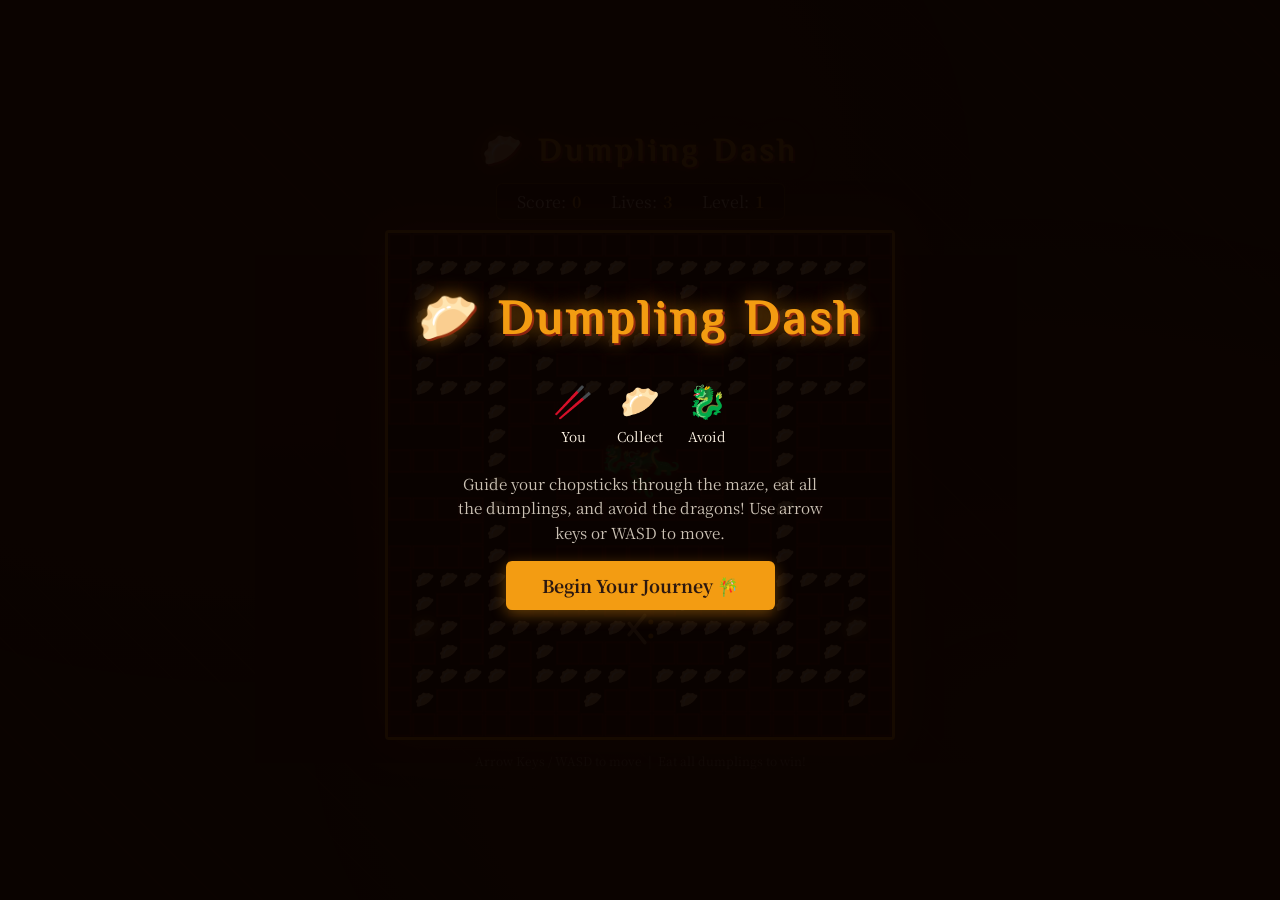
<file: ai.html>
<!DOCTYPE html>
<html lang="en">
<head>
<meta charset="UTF-8">
<meta name="viewport" content="width=device-width, initial-scale=1.0">
<title>🥟 Dumpling Dash</title>
<style>
  @import url('https://fonts.googleapis.com/css2?family=Noto+Serif+SC:wght@400;700&family=ZCOOL+XiaoWei&display=swap');

  :root {
    --red: #c0392b;
    --gold: #f39c12;
    --dark-red: #7b1010;
    --bg: #1a0a00;
    --paper: #fdf3e3;
    --ink: #2c1810;
    --jade: #00a86b;
    --sky: #87ceeb;
  }

  * { margin: 0; padding: 0; box-sizing: border-box; }

  body {
    background: var(--bg);
    display: flex;
    flex-direction: column;
    align-items: center;
    justify-content: center;
    min-height: 100vh;
    font-family: 'Noto Serif SC', serif;
    overflow: hidden;
    position: relative;
  }

  /* Decorative background lanterns */
  .bg-pattern {
    position: fixed;
    top: 0; left: 0; right: 0; bottom: 0;
    background:
      radial-gradient(ellipse at 20% 20%, rgba(180,30,30,0.15) 0%, transparent 50%),
      radial-gradient(ellipse at 80% 80%, rgba(180,100,0,0.12) 0%, transparent 50%),
      repeating-linear-gradient(45deg, transparent, transparent 30px, rgba(255,200,0,0.02) 30px, rgba(255,200,0,0.02) 31px);
    pointer-events: none;
    z-index: 0;
  }

  #gameWrapper {
    position: relative;
    z-index: 1;
    display: flex;
    flex-direction: column;
    align-items: center;
    gap: 10px;
  }

  h1 {
    font-family: 'ZCOOL XiaoWei', serif;
    color: var(--gold);
    font-size: 2rem;
    text-shadow: 0 0 20px rgba(243,156,18,0.6), 2px 2px 0 var(--dark-red);
    letter-spacing: 4px;
    margin-bottom: 4px;
  }

  #hud {
    display: flex;
    gap: 30px;
    color: var(--paper);
    font-size: 1rem;
    background: rgba(0,0,0,0.4);
    border: 1px solid rgba(243,156,18,0.3);
    border-radius: 6px;
    padding: 6px 20px;
  }
  #hud span { color: var(--gold); font-weight: bold; margin-left: 6px; }

  canvas {
    border: 3px solid var(--gold);
    border-radius: 4px;
    box-shadow: 0 0 40px rgba(192,57,43,0.5), inset 0 0 20px rgba(0,0,0,0.5);
    display: block;
    background: #0d0500;
  }

  #controls {
    color: rgba(253,243,227,0.5);
    font-size: 0.75rem;
    text-align: center;
    margin-top: 2px;
  }

  /* Overlay screens */
  #overlay {
    position: fixed;
    top: 0; left: 0; right: 0; bottom: 0;
    display: flex;
    flex-direction: column;
    align-items: center;
    justify-content: center;
    z-index: 100;
    pointer-events: none;
    opacity: 0;
    transition: opacity 0.5s;
  }
  #overlay.show { opacity: 1; pointer-events: all; }

  #overlay.win { background: rgba(0,30,20,0.92); }
  #overlay.lose { background: rgba(10,10,30,0.92); }

  .overlay-title {
    font-family: 'ZCOOL XiaoWei', serif;
    font-size: 3rem;
    text-align: center;
    margin-bottom: 20px;
    filter: drop-shadow(0 0 20px currentColor);
  }
  .overlay-sub {
    font-size: 1.1rem;
    color: rgba(255,255,255,0.7);
    margin-bottom: 30px;
    text-align: center;
  }
  .restart-btn {
    background: var(--gold);
    color: var(--ink);
    border: none;
    border-radius: 6px;
    padding: 12px 36px;
    font-size: 1.1rem;
    font-family: 'Noto Serif SC', serif;
    font-weight: 700;
    cursor: pointer;
    box-shadow: 0 4px 15px rgba(243,156,18,0.4);
    transition: transform 0.1s, box-shadow 0.1s;
  }
  .restart-btn:hover { transform: scale(1.05); box-shadow: 0 6px 25px rgba(243,156,18,0.6); }

  /* Confetti */
  .confetti-piece {
    position: fixed;
    width: 12px; height: 12px;
    border-radius: 2px;
    pointer-events: none;
    z-index: 101;
    animation: confettiFall linear forwards;
  }
  @keyframes confettiFall {
    0% { transform: translateY(-20px) rotate(0deg); opacity: 1; }
    100% { transform: translateY(110vh) rotate(720deg); opacity: 0.2; }
  }

  /* Rain */
  .raindrop {
    position: fixed;
    width: 2px;
    border-radius: 2px;
    pointer-events: none;
    z-index: 101;
    background: linear-gradient(to bottom, transparent, rgba(150,200,255,0.8));
    animation: rainFall linear infinite;
  }
  @keyframes rainFall {
    0% { transform: translateY(-20px); opacity: 0.7; }
    100% { transform: translateY(110vh); opacity: 0.3; }
  }

  /* Clouds */
  .cloud {
    position: fixed;
    z-index: 102;
    pointer-events: none;
    font-size: 4rem;
    animation: cloudDrift linear forwards;
    opacity: 0.85;
  }
  @keyframes cloudDrift {
    0% { transform: translateX(-200px); opacity: 0; }
    10% { opacity: 0.85; }
    90% { opacity: 0.85; }
    100% { transform: translateX(110vw); opacity: 0; }
  }

  #startScreen {
    position: fixed;
    top: 0; left: 0; right: 0; bottom: 0;
    background: rgba(10,3,0,0.95);
    z-index: 200;
    display: flex;
    flex-direction: column;
    align-items: center;
    justify-content: center;
    gap: 16px;
    transition: opacity 0.5s;
  }
  #startScreen h1 { font-size: 3rem; }
  #startScreen p { color: var(--paper); opacity: 0.8; text-align: center; max-width: 380px; font-size: 0.95rem; line-height: 1.6; }
  .legend { display: flex; gap: 24px; margin: 10px 0; }
  .legend-item { display: flex; flex-direction: column; align-items: center; gap: 4px; color: var(--paper); font-size: 0.85rem; }
  .legend-item span.icon { font-size: 2rem; }
</style>
</head>
<body>
<div class="bg-pattern"></div>

<!-- Start Screen -->
<div id="startScreen">
  <h1>🥟 Dumpling Dash</h1>
  <div class="legend">
    <div class="legend-item"><span class="icon">🥢</span>You</div>
    <div class="legend-item"><span class="icon">🥟</span>Collect</div>
    <div class="legend-item"><span class="icon">🐉</span>Avoid</div>
  </div>
  <p>Guide your chopsticks through the maze, eat all the dumplings, and avoid the dragons! Use arrow keys or WASD to move.</p>
  <button class="restart-btn" onclick="startGame()">Begin Your Journey 🎋</button>
</div>

<!-- Game -->
<div id="gameWrapper">
  <h1>🥟 Dumpling Dash</h1>
  <div id="hud">
    <div>Score:<span id="scoreVal">0</span></div>
    <div>Lives:<span id="livesVal">3</span></div>
    <div>Level:<span id="levelVal">1</span></div>
  </div>
  <canvas id="gameCanvas"></canvas>
  <div id="controls">Arrow Keys / WASD to move &nbsp;|&nbsp; Eat all dumplings to win!</div>
</div>

<!-- Win/Lose Overlay -->
<div id="overlay">
  <div class="overlay-title" id="overlayTitle"></div>
  <div class="overlay-sub" id="overlaySub"></div>
  <button class="restart-btn" id="restartBtn">Play Again 🎋</button>
</div>

<script>
// ===================== GAME SETUP =====================
const canvas = document.getElementById('gameCanvas');
const ctx = canvas.getContext('2d');

const CELL = 24;
const COLS = 21;
const ROWS = 21;

canvas.width = COLS * CELL;
canvas.height = ROWS * CELL;

// Maze: 1=wall, 0=dot, 2=empty(no dot), 3=power pellet
const BASE_MAZE = [
  [1,1,1,1,1,1,1,1,1,1,1,1,1,1,1,1,1,1,1,1,1],
  [1,0,0,0,0,0,0,0,0,0,1,0,0,0,0,0,0,0,0,0,1],
  [1,3,1,1,0,1,1,1,0,1,1,1,0,1,1,1,0,1,1,3,1],
  [1,0,1,1,0,1,1,1,0,1,1,1,0,1,1,1,0,1,1,0,1],
  [1,0,0,0,0,0,0,0,0,0,0,0,0,0,0,0,0,0,0,0,1],
  [1,0,1,1,0,1,0,1,1,1,1,1,1,1,0,1,0,1,1,0,1],
  [1,0,0,0,0,1,0,0,0,0,1,0,0,0,0,1,0,0,0,0,1],
  [1,1,1,1,0,1,1,1,2,2,1,2,2,1,1,1,0,1,1,1,1],
  [2,2,2,1,0,1,2,2,2,2,2,2,2,2,2,1,0,1,2,2,2],
  [1,1,1,1,0,1,2,1,1,2,2,2,1,1,2,1,0,1,1,1,1],
  [2,2,2,2,0,2,2,1,2,2,2,2,2,1,2,2,0,2,2,2,2],
  [1,1,1,1,0,1,2,1,1,1,1,1,1,1,2,1,0,1,1,1,1],
  [2,2,2,1,0,1,2,2,2,2,2,2,2,2,2,1,0,1,2,2,2],
  [1,1,1,1,0,1,2,1,1,1,1,1,1,1,2,1,0,1,1,1,1],
  [1,0,0,0,0,0,0,0,0,0,1,0,0,0,0,0,0,0,0,0,1],
  [1,0,1,1,0,1,1,1,0,1,1,1,0,1,1,1,0,1,1,0,1],
  [1,3,0,1,0,0,0,0,0,0,2,0,0,0,0,0,0,1,0,3,1],
  [1,1,0,1,0,1,0,1,1,1,1,1,1,1,0,1,0,1,0,1,1],
  [1,0,0,0,0,1,0,0,0,0,1,0,0,0,0,1,0,0,0,0,1],
  [1,0,1,1,1,1,1,1,0,1,1,1,0,1,1,1,1,1,1,0,1],
  [1,1,1,1,1,1,1,1,1,1,1,1,1,1,1,1,1,1,1,1,1],
];

let maze, score, lives, level, gameRunning, gameOver;
let player, ghosts, animFrame;
let powerMode = false, powerTimer = 0;
const POWER_DURATION = 300; // frames

// Emoji rendering helper
function drawEmoji(emoji, x, y, size) {
  ctx.save();
  ctx.font = `${size}px serif`;
  ctx.textAlign = 'center';
  ctx.textBaseline = 'middle';
  ctx.fillText(emoji, x, y);
  ctx.restore();
}

function initMaze() {
  maze = BASE_MAZE.map(row => [...row]);
}

function countDots() {
  let n = 0;
  for (let r = 0; r < ROWS; r++)
    for (let c = 0; c < COLS; c++)
      if (maze[r][c] === 0 || maze[r][c] === 3) n++;
  return n;
}

function initPlayer() {
  player = {
    col: 10, row: 16,
    dx: 0, dy: 0,
    nextDx: 0, nextDy: 0,
    moving: false,
    animFrame: 0,
    angle: 0
  };
}

const GHOST_COLORS = ['#e74c3c','#e67e22','#9b59b6','#1abc9c'];
const GHOST_EMOJIS = ['🐉','🐲','🦕','🦎'];

function initGhosts() {
  ghosts = [
    { col: 9, row: 9, dx: 1, dy: 0, color: GHOST_COLORS[0], emoji: '🐉', scared: false, scatterTimer: 0 },
    { col: 10, row: 9, dx: -1, dy: 0, color: GHOST_COLORS[1], emoji: '🐲', scared: false, scatterTimer: 60 },
    { col: 11, row: 9, dx: 0, dy: 1, color: GHOST_COLORS[2], emoji: '🦕', scared: false, scatterTimer: 120 },
    { col: 10, row: 10, dx: 0, dy: -1, color: GHOST_COLORS[3], emoji: '🦎', scared: false, scatterTimer: 180 },
  ];
}

function canMove(col, row, dc, dr) {
  const nc = col + dc, nr = row + dr;
  if (nr < 0 || nr >= ROWS || nc < 0 || nc >= COLS) {
    // tunnel wrap
    return true;
  }
  return maze[nr][nc] !== 1;
}

function wrapPos(col, row) {
  if (col < 0) col = COLS - 1;
  if (col >= COLS) col = 0;
  if (row < 0) row = ROWS - 1;
  if (row >= ROWS) row = 0;
  return { col, row };
}

// ===================== INPUT =====================
const keys = {};
document.addEventListener('keydown', e => {
  keys[e.key] = true;
  if (['ArrowUp','ArrowDown','ArrowLeft','ArrowRight'].includes(e.key)) e.preventDefault();
  // Queue direction
  if (!gameRunning) return;
  if (e.key === 'ArrowUp' || e.key === 'w' || e.key === 'W') { player.nextDx = 0; player.nextDy = -1; }
  if (e.key === 'ArrowDown' || e.key === 's' || e.key === 'S') { player.nextDx = 0; player.nextDy = 1; }
  if (e.key === 'ArrowLeft' || e.key === 'a' || e.key === 'A') { player.nextDx = -1; player.nextDy = 0; }
  if (e.key === 'ArrowRight' || e.key === 'd' || e.key === 'D') { player.nextDx = 1; player.nextDy = 0; }
});

// Mobile swipe
let touchStartX = 0, touchStartY = 0;
canvas.addEventListener('touchstart', e => { touchStartX = e.touches[0].clientX; touchStartY = e.touches[0].clientY; }, {passive:true});
canvas.addEventListener('touchend', e => {
  if (!gameRunning) return;
  const dx = e.changedTouches[0].clientX - touchStartX;
  const dy = e.changedTouches[0].clientY - touchStartY;
  if (Math.abs(dx) > Math.abs(dy)) {
    if (dx > 20) { player.nextDx = 1; player.nextDy = 0; }
    else if (dx < -20) { player.nextDx = -1; player.nextDy = 0; }
  } else {
    if (dy > 20) { player.nextDx = 0; player.nextDy = 1; }
    else if (dy < -20) { player.nextDx = 0; player.nextDy = -1; }
  }
}, {passive:true});

// ===================== GAME LOGIC =====================
let tickCounter = 0;
const PLAYER_SPEED = 4; // frames per cell
const GHOST_SPEED = 5;

function updatePlayer() {
  if (tickCounter % PLAYER_SPEED !== 0) return;

  // Try queued direction
  if (canMove(player.col, player.row, player.nextDx, player.nextDy)) {
    player.dx = player.nextDx;
    player.dy = player.nextDy;
  }
  // Move
  if (canMove(player.col, player.row, player.dx, player.dy)) {
    player.col += player.dx;
    player.row += player.dy;
    const w = wrapPos(player.col, player.row);
    player.col = w.col; player.row = w.row;
  }

  // Eat
  const cell = maze[player.row][player.col];
  if (cell === 0) {
    maze[player.row][player.col] = 2;
    score += 10;
  } else if (cell === 3) {
    maze[player.row][player.col] = 2;
    score += 50;
    powerMode = true;
    powerTimer = POWER_DURATION;
    ghosts.forEach(g => g.scared = true);
  }

  // Angle
  if (player.dx === 1) player.angle = 0;
  else if (player.dx === -1) player.angle = Math.PI;
  else if (player.dy === -1) player.angle = -Math.PI/2;
  else if (player.dy === 1) player.angle = Math.PI/2;

  player.animFrame = (player.animFrame + 1) % 8;

  updateHUD();
}

function updateGhosts() {
  if (tickCounter % GHOST_SPEED !== 0) return;
  const dirs = [{dc:1,dr:0},{dc:-1,dr:0},{dc:0,dr:1},{dc:0,dr:-1}];

  ghosts.forEach(g => {
    if (g.scared && !powerMode) g.scared = false;

    // Choose direction
    const possible = dirs.filter(d => {
      const nc = g.col + d.dc, nr = g.row + d.dr;
      if (nr < 0 || nr >= ROWS || nc < 0 || nc >= COLS) return false;
      if (maze[nr][nc] === 1) return false;
      // Don't reverse unless only option
      return true;
    });

    // Remove reverse unless only option
    const noReverse = possible.filter(d => !(d.dc === -g.dx && d.dr === -g.dy));
    const choices = noReverse.length > 0 ? noReverse : possible;

    if (choices.length === 0) return;

    let chosen;
    if (g.scared) {
      // Random when scared
      chosen = choices[Math.floor(Math.random() * choices.length)];
    } else if (Math.random() < 0.7) {
      // Chase player
      const target = { c: player.col, r: player.row };
      chosen = choices.reduce((best, d) => {
        const nc = g.col + d.dc, nr = g.row + d.dr;
        const dist = (nc - target.c)**2 + (nr - target.r)**2;
        const bd = (g.col + best.dc - target.c)**2 + (g.row + best.dr - target.r)**2;
        return dist < bd ? d : best;
      });
    } else {
      chosen = choices[Math.floor(Math.random() * choices.length)];
    }

    g.dx = chosen.dc; g.dy = chosen.dr;
    g.col += g.dx; g.row += g.dy;
    const w = wrapPos(g.col, g.row);
    g.col = w.col; g.row = w.row;
  });
}

function checkCollisions() {
  for (const g of ghosts) {
    if (g.col === player.col && g.row === player.row) {
      if (g.scared) {
        // Eat ghost
        g.col = 10; g.row = 10;
        g.scared = false;
        score += 200;
      } else {
        lives--;
        updateHUD();
        if (lives <= 0) {
          triggerLose();
          return;
        } else {
          // Reset positions
          initPlayer();
          initGhosts();
        }
      }
    }
  }
}

function checkWin() {
  if (countDots() === 0) {
    triggerWin();
  }
}

function updatePower() {
  if (powerMode) {
    powerTimer--;
    if (powerTimer <= 0) {
      powerMode = false;
      ghosts.forEach(g => g.scared = false);
    }
  }
}

// ===================== DRAW =====================
function drawMaze() {
  for (let r = 0; r < ROWS; r++) {
    for (let c = 0; c < COLS; c++) {
      const x = c * CELL, y = r * CELL;
      const cell = maze[r][c];

      if (cell === 1) {
        // Wall — ornate dark red with gold edge
        ctx.fillStyle = '#1a0000';
        ctx.fillRect(x, y, CELL, CELL);
        ctx.strokeStyle = '#6b1a1a';
        ctx.lineWidth = 1;
        ctx.strokeRect(x+1, y+1, CELL-2, CELL-2);
        // Inner glow line
        ctx.strokeStyle = 'rgba(192,57,43,0.4)';
        ctx.lineWidth = 0.5;
        ctx.strokeRect(x+2, y+2, CELL-4, CELL-4);
      } else if (cell === 0) {
        // Dot (dumpling)
        drawEmoji('🥟', x + CELL/2, y + CELL/2, CELL * 0.65);
      } else if (cell === 3) {
        // Power pellet — big dumpling with glow
        ctx.save();
        ctx.shadowColor = 'rgba(243,156,18,0.9)';
        ctx.shadowBlur = 12;
        const pulse = 0.75 + 0.25 * Math.sin(tickCounter * 0.1);
        drawEmoji('🥟', x + CELL/2, y + CELL/2, CELL * pulse);
        ctx.restore();
      }
    }
  }
}

function drawPlayer() {
  const x = player.col * CELL + CELL/2;
  const y = player.row * CELL + CELL/2;

  // Animate chopsticks "chewing"
  const chew = Math.sin(tickCounter * 0.4) * 0.15;

  ctx.save();
  ctx.translate(x, y);
  ctx.rotate(player.angle);

  // Draw chopsticks
  ctx.strokeStyle = '#c8a060';
  ctx.lineWidth = 3.5;
  ctx.lineCap = 'round';

  const spread = 8 + chew * 12;
  // Top chopstick
  ctx.save();
  ctx.rotate(-spread * 0.08);
  ctx.beginPath();
  ctx.moveTo(-CELL * 0.5, -2);
  ctx.lineTo(CELL * 0.5, -spread);
  ctx.stroke();
  ctx.restore();

  // Bottom chopstick
  ctx.save();
  ctx.rotate(spread * 0.08);
  ctx.beginPath();
  ctx.moveTo(-CELL * 0.5, 2);
  ctx.lineTo(CELL * 0.5, spread);
  ctx.stroke();
  ctx.restore();

  // Tip dots
  ctx.fillStyle = '#f39c12';
  ctx.beginPath(); ctx.arc(CELL*0.45, -spread + 1, 2.5, 0, Math.PI*2); ctx.fill();
  ctx.beginPath(); ctx.arc(CELL*0.45, spread - 1, 2.5, 0, Math.PI*2); ctx.fill();

  ctx.restore();
}

function drawGhosts() {
  ghosts.forEach((g, i) => {
    const x = g.col * CELL + CELL/2;
    const y = g.row * CELL + CELL/2;

    const bob = Math.sin(tickCounter * 0.15 + i) * 2;

    ctx.save();
    if (g.scared) {
      // Scared — blue tint flash
      const flash = powerTimer < 100 && Math.floor(tickCounter / 8) % 2 === 0;
      ctx.globalAlpha = flash ? 0.5 : 0.9;
      ctx.filter = 'hue-rotate(200deg) saturate(0.5)';
    }
    ctx.shadowColor = g.scared ? 'rgba(50,100,255,0.6)' : 'rgba(220,50,50,0.7)';
    ctx.shadowBlur = 10;
    drawEmoji(g.scared ? '😨' : g.emoji, x, y + bob, CELL * 1.1);
    ctx.restore();
  });
}

function draw() {
  ctx.clearRect(0, 0, canvas.width, canvas.height);

  // Background grid lines
  ctx.strokeStyle = 'rgba(60,20,10,0.3)';
  ctx.lineWidth = 0.5;
  for (let i = 0; i <= COLS; i++) {
    ctx.beginPath(); ctx.moveTo(i*CELL, 0); ctx.lineTo(i*CELL, canvas.height); ctx.stroke();
  }
  for (let i = 0; i <= ROWS; i++) {
    ctx.beginPath(); ctx.moveTo(0, i*CELL); ctx.lineTo(canvas.width, i*CELL); ctx.stroke();
  }

  drawMaze();
  drawGhosts();
  drawPlayer();
}

function updateHUD() {
  document.getElementById('scoreVal').textContent = score;
  document.getElementById('livesVal').textContent = '🥢'.repeat(lives);
  document.getElementById('levelVal').textContent = level;
}

// ===================== GAME LOOP =====================
function gameLoop() {
  if (!gameRunning) return;
  tickCounter++;
  updatePower();
  updatePlayer();
  updateGhosts();
  checkCollisions();
  if (gameRunning) checkWin();
  if (gameRunning) {
    draw();
    animFrame = requestAnimationFrame(gameLoop);
  }
}

function startGame() {
  document.getElementById('startScreen').style.opacity = '0';
  setTimeout(() => document.getElementById('startScreen').style.display = 'none', 500);
  resetGame();
}

function resetGame() {
  cancelAnimationFrame(animFrame);
  clearEffects();
  score = 0; lives = 3; level = 1;
  gameRunning = true; gameOver = false;
  tickCounter = 0; powerMode = false; powerTimer = 0;
  initMaze();
  initPlayer();
  initGhosts();
  updateHUD();
  hideOverlay();
  draw();
  animFrame = requestAnimationFrame(gameLoop);
}

// ===================== WIN / LOSE =====================
function triggerWin() {
  gameRunning = false;
  showOverlay('win', '🥟 You Win! 🥟', 'All dumplings eaten! The dragons flee in shame!');
  spawnConfetti();
  setTimeout(() => { resetGame(); }, 5000);
}

function triggerLose() {
  gameRunning = false;
  showOverlay('lose', '🐉 The Dragons Have Won', 'The chopsticks were no match for the ancient dragons...');
  spawnRain();
  spawnClouds();
  setTimeout(() => { resetGame(); }, 5000);
}

function showOverlay(type, title, sub) {
  const overlay = document.getElementById('overlay');
  overlay.className = 'show ' + type;
  document.getElementById('overlayTitle').textContent = title;
  document.getElementById('overlayTitle').style.color = type === 'win' ? '#f1c40f' : '#aaccff';
  document.getElementById('overlaySub').textContent = sub;
}

function hideOverlay() {
  const overlay = document.getElementById('overlay');
  overlay.className = '';
}

document.getElementById('restartBtn').addEventListener('click', resetGame);

// ===================== EFFECTS =====================
let effectEls = [];

function clearEffects() {
  effectEls.forEach(el => el.remove());
  effectEls = [];
}

function spawnConfetti() {
  const colors = ['#f1c40f','#e74c3c','#2ecc71','#e67e22','#9b59b6','#1abc9c','#ff69b4','#fff'];
  const symbols = ['🥟','✨','🎊','🎉','⭐','🌸'];
  for (let i = 0; i < 80; i++) {
    const el = document.createElement('div');
    el.classList.add('confetti-piece');
    // Random: colored square or emoji
    if (Math.random() > 0.4) {
      el.style.background = colors[Math.floor(Math.random() * colors.length)];
      el.style.width = (8 + Math.random() * 12) + 'px';
      el.style.height = (8 + Math.random() * 12) + 'px';
    } else {
      el.textContent = symbols[Math.floor(Math.random() * symbols.length)];
      el.style.background = 'none';
      el.style.fontSize = '1.2rem';
      el.style.width = 'auto'; el.style.height = 'auto';
    }
    el.style.left = (Math.random() * 100) + 'vw';
    el.style.top = '-30px';
    const dur = 2 + Math.random() * 3;
    el.style.animationDuration = dur + 's';
    el.style.animationDelay = (Math.random() * 1.5) + 's';
    document.body.appendChild(el);
    effectEls.push(el);
    setTimeout(() => el.remove(), (dur + 2) * 1000);
  }
}

function spawnRain() {
  for (let i = 0; i < 60; i++) {
    const drop = document.createElement('div');
    drop.classList.add('raindrop');
    drop.style.left = (Math.random() * 100) + 'vw';
    drop.style.top = '-20px';
    const h = 15 + Math.random() * 25;
    drop.style.height = h + 'px';
    const dur = 0.6 + Math.random() * 0.8;
    drop.style.animationDuration = dur + 's';
    drop.style.animationDelay = (Math.random() * 2) + 's';
    document.body.appendChild(drop);
    effectEls.push(drop);
  }
}

function spawnClouds() {
  const cloudEmojis = ['☁️','🌧️','⛈️','🌩️'];
  for (let i = 0; i < 6; i++) {
    const cloud = document.createElement('div');
    cloud.classList.add('cloud');
    cloud.textContent = cloudEmojis[Math.floor(Math.random() * cloudEmojis.length)];
    cloud.style.top = (5 + Math.random() * 30) + 'vh';
    cloud.style.left = '-200px';
    const dur = 6 + Math.random() * 6;
    cloud.style.animationDuration = dur + 's';
    cloud.style.animationDelay = (Math.random() * 3) + 's';
    document.body.appendChild(cloud);
    effectEls.push(cloud);
    setTimeout(() => cloud.remove(), (dur + 3) * 1000);
  }
}

// Initial draw
initMaze(); initPlayer(); initGhosts();
draw();
</script>
</body>
</html>
</file>
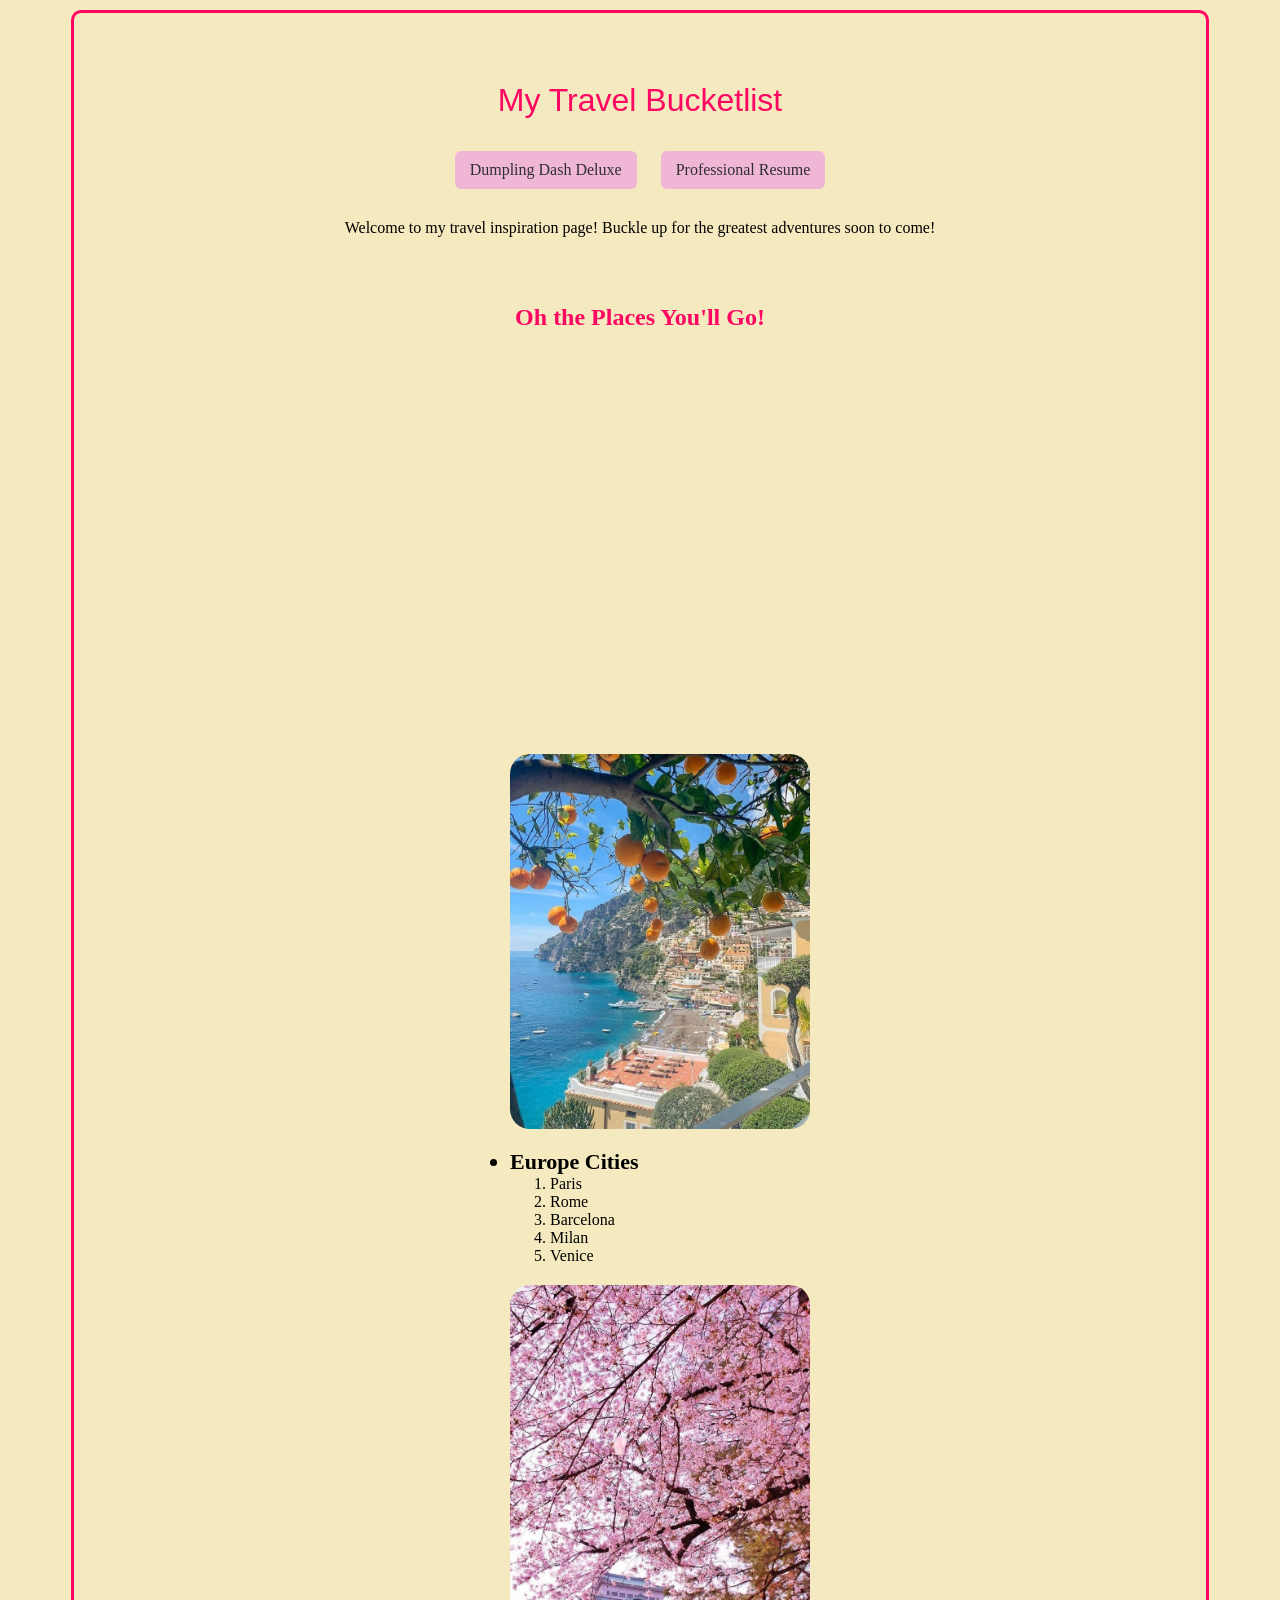
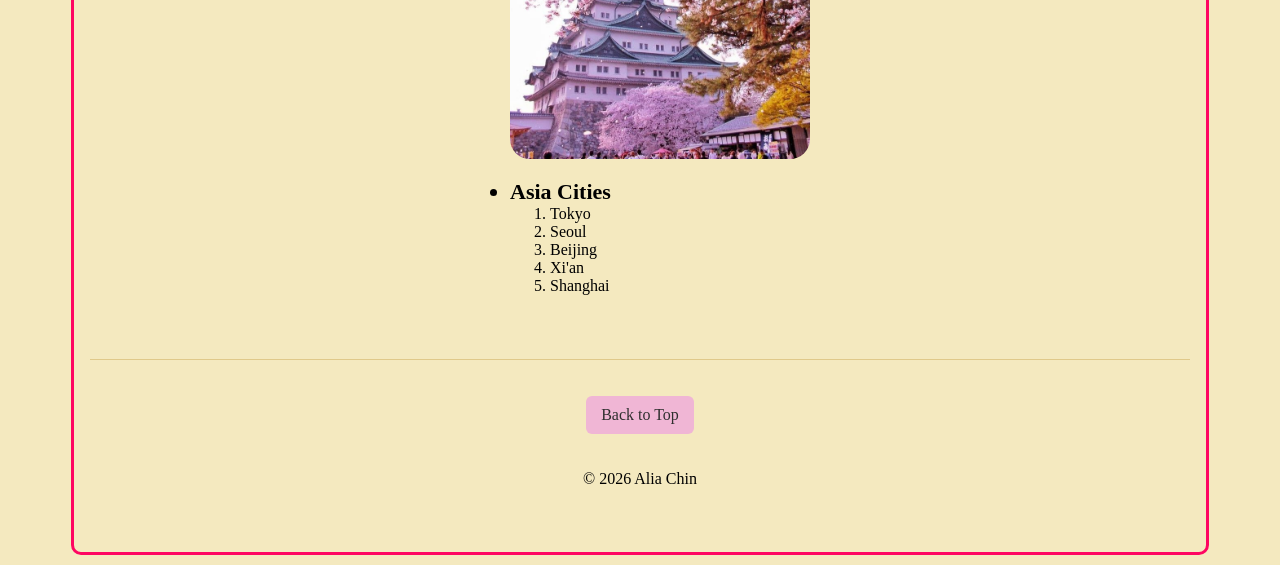
<file: fromscratch.html>
<!DOCTYPE html>
<html lang="en">
  <head>
    <link rel="stylesheet" href="css/MyScratchStyles.css">
    <meta charset="UTF-8">
    <meta name="viewport" content="width=device-width, initial-scale=1.0">
    <title>My Travel Bucketlist</title>
  </head>
  <body id="top">
    <div class="page-wrapper">

      <div class="header">
        <h1 class="heading">My Travel Bucketlist</h1>
        <nav>
          <a href="ai.html" target="_blank">Dumpling Dash Deluxe</a>
          <a href="index.html" target="_blank">Professional Resume</a>
        </nav>
        <p class="body-text">
          Welcome to my travel inspiration page!
          Buckle up for the greatest adventures soon to come!
        </p>
      </div>

      <div class="content-section">
        <h2 class="section-title">Oh the Places You'll Go!</h2>
      </div>

      <div class="video-section">
        <iframe width="560" height="315"
          src="https://www.youtube.com/embed/e2wm_VRROvA"
          title="YouTube video player"
          frameborder="0"
          allowfullscreen>
        </iframe>
      </div>

      <div class="tableau-section">
        <div style="display: flex; justify-content: center; width: 100%; max-width: 1000px; margin: 0 auto;">
          <div class='tableauPlaceholder' id='viz1776364046884' style='position: relative'>
            <noscript>
              <a href='#'>
                <img alt=' ' src='https://public.tableau.com/static/images/Tr/TravelSummaryDashboard/TravelSummary/1_rss.png' style='border: none' />
              </a>
            </noscript>
            <object class='tableauViz' style='display:none;'>
              <param name='host_url' value='https%3A%2F%2Fpublic.tableau.com%2F' />
              <param name='embed_code_version' value='3' />
              <param name='site_root' value='' />
              <param name='name' value='TravelSummaryDashboard&#47;TravelSummary' />
              <param name='tabs' value='no' />
              <param name='toolbar' value='yes' />
              <param name='static_image' value='https://public.tableau.com/static/images/Tr/TravelSummaryDashboard/TravelSummary/1.png' />
              <param name='animate_transition' value='yes' />
              <param name='display_static_image' value='yes' />
              <param name='display_spinner' value='yes' />
              <param name='display_overlay' value='yes' />
              <param name='display_count' value='yes' />
              <param name='language' value='en-US' />
            </object>
          </div>
          <script type='text/javascript'>
            var divElement = document.getElementById('viz1776364046884');
            var vizElement = divElement.getElementsByTagName('object')[0];
            vizElement.style.width = '1000px';
            vizElement.style.height = '827px';
            var scriptElement = document.createElement('script');
            scriptElement.src = 'https://public.tableau.com/javascripts/api/viz_v1.js';
            vizElement.parentNode.insertBefore(scriptElement, vizElement);
          </script>
        </div>
      </div>

      <div class="lists-section">
        <ul>
          <img src="assets/img/Europe Photo.jpg" alt="Summer in Europe Oranges" style="width: 300px;">
          <li class="bold-item">Europe Cities
            <ol>
              <li>Paris</li>
              <li>Rome</li>
              <li>Barcelona</li>
              <li>Milan</li>
              <li>Venice</li>
            </ol>
          </li>

          <img src="assets/img/AsiaPhoto.jpg" alt="Summer in Asia Cherry Blossoms" style="width: 300px;">
          <li class="bold-item">Asia Cities
            <ol>
              <li>Tokyo</li>
              <li>Seoul</li>
              <li>Beijing</li>
              <li>Xi'an</li>
              <li>Shanghai</li>
            </ol>
          </li>
        </ul>
      </div>

      <footer>
        <a href="#top" style="display:inline-block; margin:20px; padding:10px 15px; background:#f0b6d5; color:#2f2f2f; text-decoration:none; border-radius:6px;">
          Back to Top
        </a>
        <p>&copy; 2026 Alia Chin</p>
      </footer>

    </div>
  </body>
</html>
</file>
<file: css/MyScratchStyles.css>
body {
  background-color: #f4e9bf;
  text-align: center;
  margin: 0;
}

.heading {
  font-family: 'Gill Sans', 'Gill Sans MT', Calibri, 'Trebuchet MS', sans-serif;
  color: #fe0661;
  font-weight: 300;
}

.body-text {
  font-family: Georgia, serif;
  color: #020202;
  line-height: 1.6;
}

.bold-item {
  font-weight: bold;
  font-size: 22px;
}

.bold-item ol li {
  font-weight: normal;
  font-size: 16px;
}

img {
  display: block;
  margin: 20px auto;
  max-width: 100%;
  height: auto;
  border-radius: 20px;
}

ul, ol {
  text-align: left;
}

.section-title {
  color: #fe0661;
}


.header {
  padding: 2rem 1rem 1.5rem;
}

.content-section {
  margin: 1.5rem auto;
  max-width: 700px;
}

.video-section {
  margin: 1.5rem auto;
}

iframe {
  display: block;
  margin: 0 auto;
  max-width: 100%;
  border-radius: 12px;
}

.lists-section {
  display: inline-block;
  text-align: left;
  margin: 1rem auto 2rem;
}

footer {
  margin-top: 1rem;
  padding: 1rem 0 2rem;
  border-top: 1px solid #e0c98a;
}
.page-wrapper {
  max-width: 1100px;
  margin: 10px auto;
  border: 3px solid #fe0661;
  border-radius: 10px;
  padding: 1rem;
  overflow: hidden;
}
.tableau-section {
  margin: 1.5rem auto;
  max-width: 800px;
}

.tableauPlaceholder,
.tableauViz {
  border-radius: 12px;
  overflow: hidden;
}
a {
  display: inline-block;
  margin: 10px;
  padding: 10px 15px;
  background: #f0b6d5;
  color: #2f2f2f;
  text-decoration: none;
  border-radius: 6px;
}
.back-to-top {
  display: inline-block;
  margin: 20px;
  padding: 10px 15px;
  background: #f0b6d5;
  color: #2f2f2f;
  text-decoration: none;
  border-radius: 6px;
  transition: background-color 0.3s ease;
}
</file>
